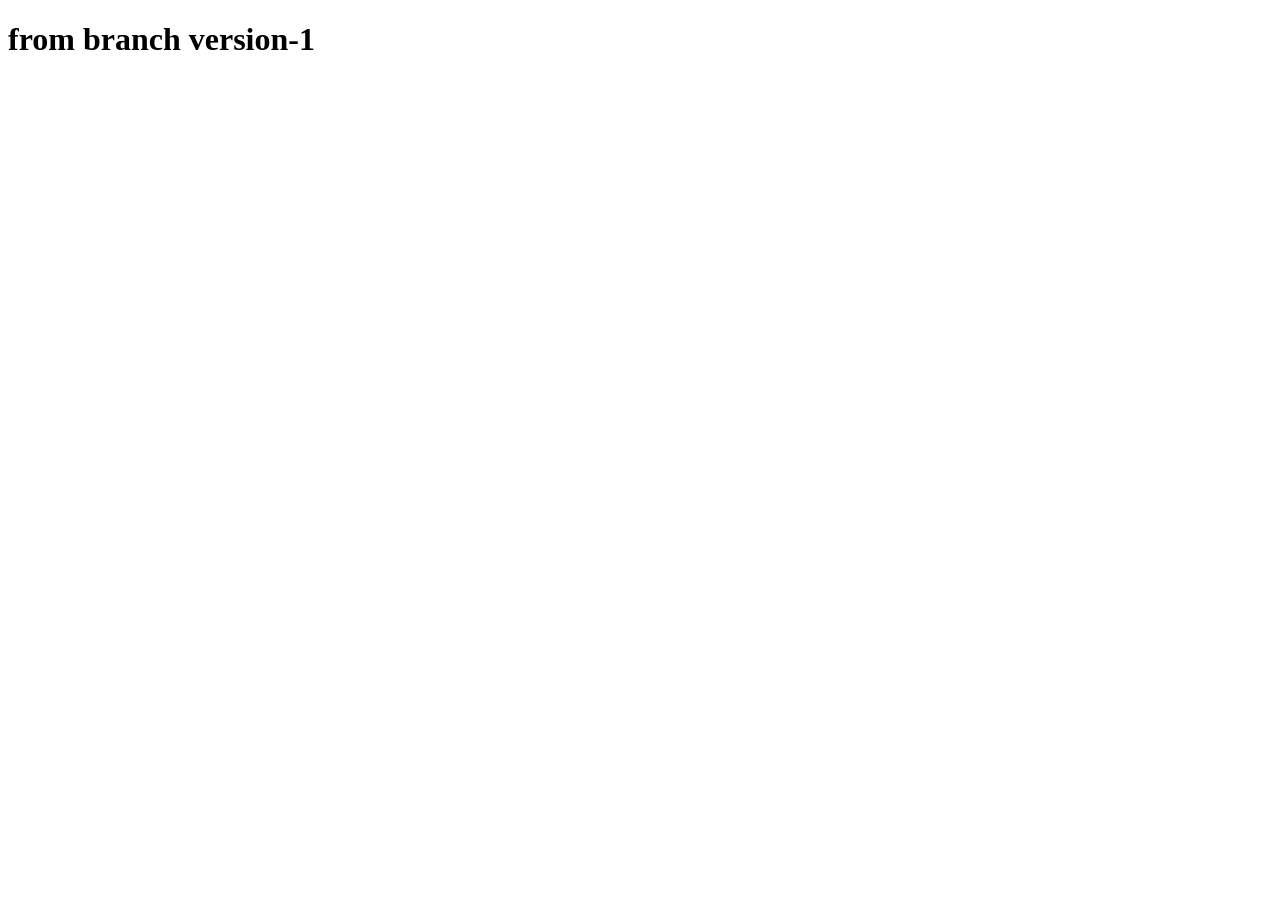
<file: files/conflict.html>
<!DOCTYPE html>
<html lang="en">
<head>
    <meta charset="UTF-8">
    <meta name="viewport" content="width=device-width, initial-scale=1.0">
    <title>Document</title>
</head>
<body>
    <h1>from branch version-1</h1>
</body>
</html>
</file>
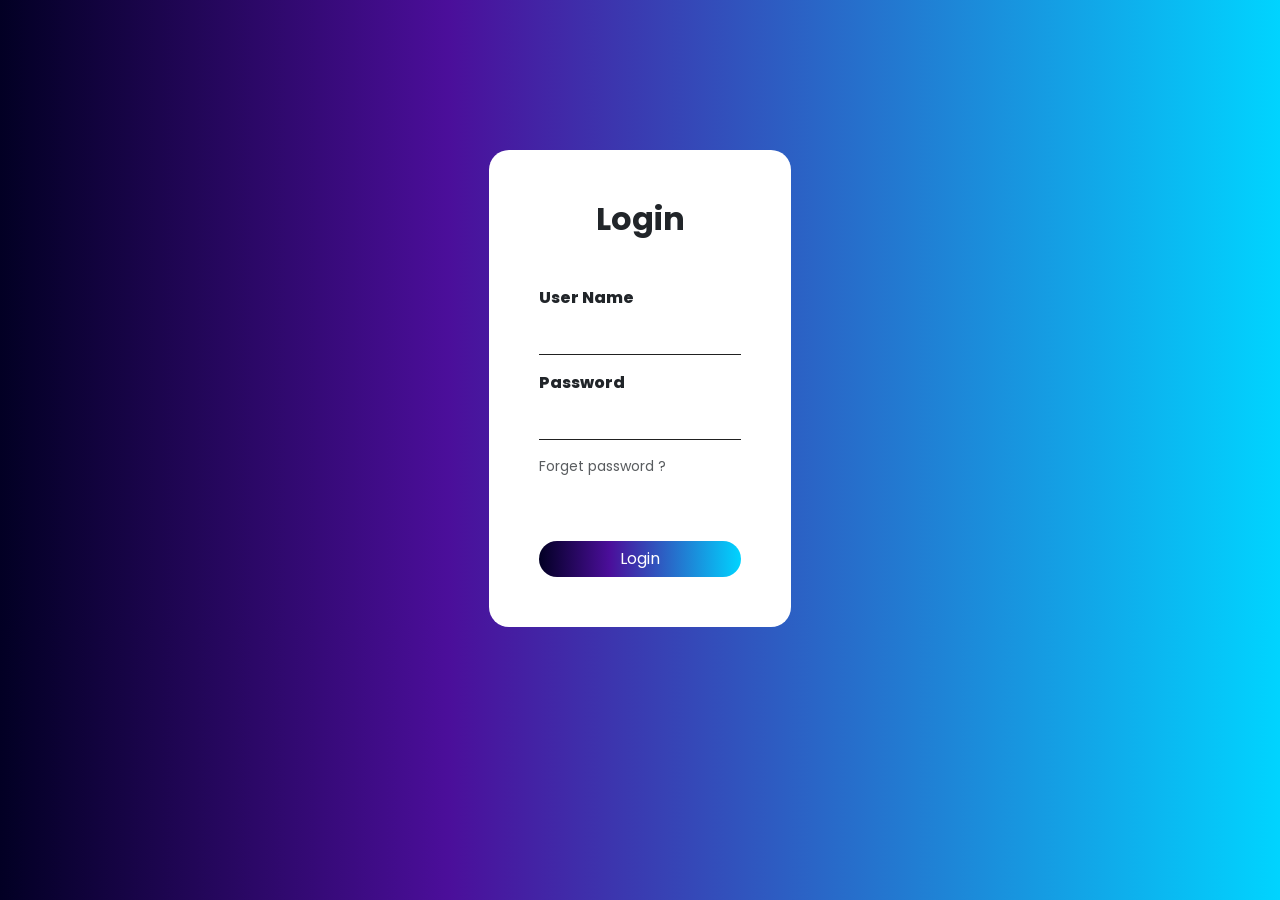
<file: files/login.html>
<!doctype html>
<html lang="en">
  <head>
    <meta charset="utf-8">
    <meta name="viewport" content="width=device-width, initial-scale=1">
    <link href="https://cdn.jsdelivr.net/npm/bootstrap@5.0.2/dist/css/bootstrap.min.css" rel="stylesheet" integrity="sha384-EVSTQN3/azprG1Anm3QDgpJLIm9Nao0Yz1ztcQTwFspd3yD65VohhpuuCOmLASjC" crossorigin="anonymous">
    <link href="../css/login.css" rel="stylesheet" >
    <title>Login Form</title>
  </head>
  <body>
        <div class="container-fluid">
            <form class="mx-auto">
                <h4 class="text-center">Login</h4>
                <div class="mb-3 mt-5">
                  <label for="exampleInputEmail1" class="form-label">User Name</label>
                  <input type="email" class="form-control" id="exampleInputEmail1" aria-describedby="emailHelp">
                </div>
                <div class="mb-3">
                  <label for="exampleInputPassword1" class="form-label">Password</label>
                  <input type="password" class="form-control" id="exampleInputPassword1">
                  <div id="emailHelp" class="form-text mt-3">Forget password ?</div>
                </div>
                <button type="submit" class="btn btn-primary mt-5">Login</button>
              </form>
        </div>
    <script src="https://cdn.jsdelivr.net/npm/bootstrap@5.0.2/dist/js/bootstrap.bundle.min.js" integrity="sha384-MrcW6ZMFYlzcLA8Nl+NtUVF0sA7MsXsP1UyJoMp4YLEuNSfAP+JcXn/tWtIaxVXM" crossorigin="anonymous"></script>
  </body>
</html>
</file>
<file: css/login.css>
@import url('https://fonts.googleapis.com/css2?family=Poppins:wght@200&display=swap');
*{
    padding: 0;
    margin: 0;
    box-sizing: border-box;
  
}

body{
    background: linear-gradient(90deg, rgba(2,0,36,1) 0%, rgba(75,14,154,1) 35%, rgba(0,212,255,1) 100%);
    font-family: 'Poppins', sans-serif;

}
form{
    border-radius: 20px;
    margin-top: 150px !important;
    width: 24% !important;
    background-color: white !important;
    padding: 50px;
}

.btn-primary{
    width: 100%;
    border: none;
    border-radius: 50px;
    background: linear-gradient(90deg, rgba(2,0,36,1) 0%, rgba(75,14,154,1) 35%, rgba(0,212,255,1) 100%);
    
}

.form-control{
    color: rgba(0,0,0,.87);
    border-bottom-color: rgba(0,0,0,.42);
    box-shadow: none !important;
    border: none;
    border-bottom: 1px solid;
    border-radius: 4px 4px 0 0;
    }
 h4{
    font-size: 2rem !important;
    font-weight: 700;
 }  
 .form-label{
    font-weight: 800 !important;
 }
@media only screen and (max-width: 600px) {
    form {
        width: 100% !important;
    }
  }
</file>
